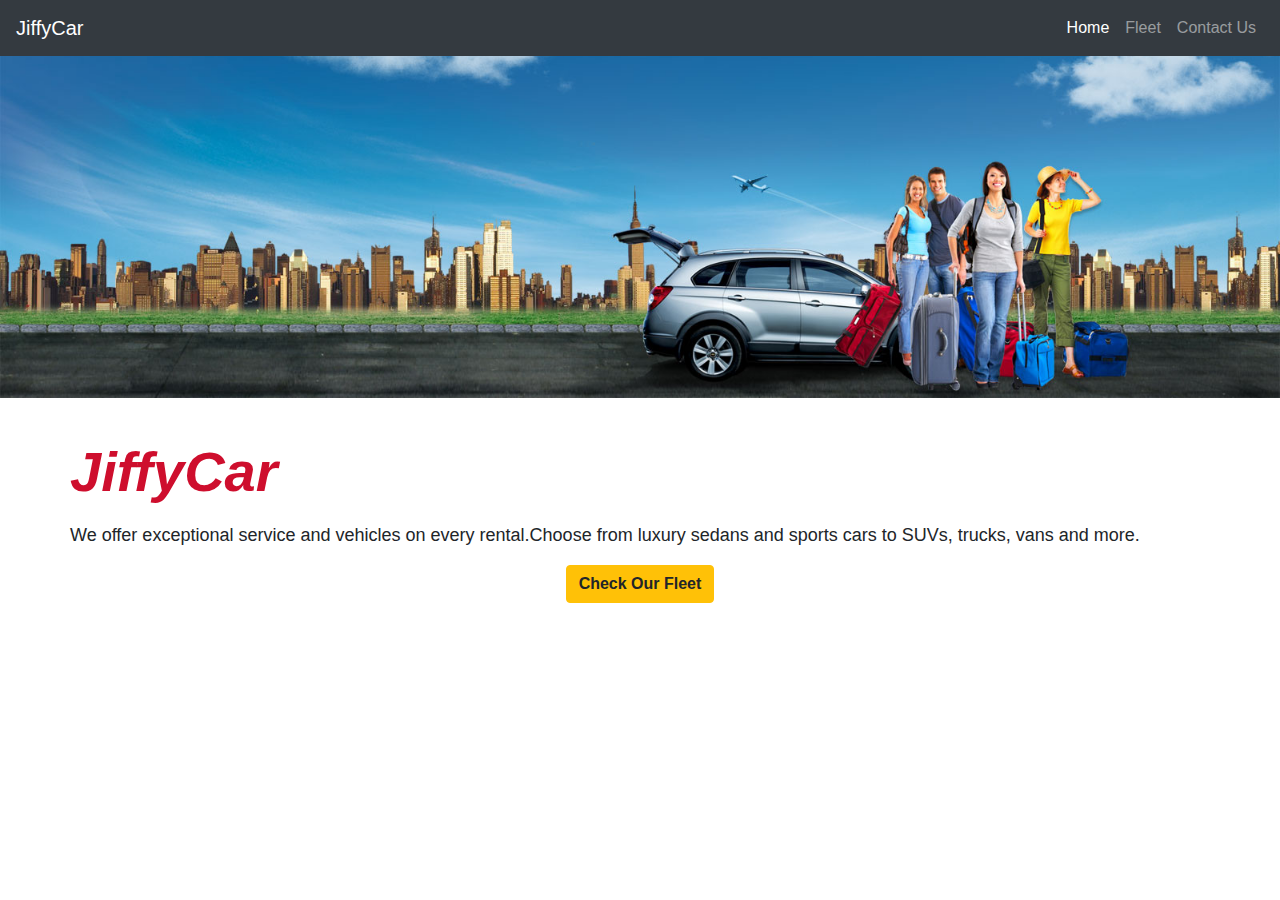
<file: index.html>
<!DOCTYPE html>
<html lang="en">

<head>
    <meta charset="UTF-8">
    <meta name="viewport" content="width=device-width, initial-scale=1.0">
    <!-- Google font stylesheet-->
    <link href="https://fonts.googleapis.com/css?family=Open+Sans&display=swap" rel="stylesheet">
    <!-- Custom stylesheet-->
    <link rel="stylesheet" href="./assets/styles/style.css">
    <!--Font awesome stylesheet-->
    <link rel="stylesheet" href="https://cdnjs.cloudflare.com/ajax/libs/font-awesome/4.7.0/css/font-awesome.min.css">
    <!--Bootstrap stylesheet-->
    <link rel="stylesheet" href="https://stackpath.bootstrapcdn.com/bootstrap/4.4.1/css/bootstrap.min.css"
        integrity="sha384-Vkoo8x4CGsO3+Hhxv8T/Q5PaXtkKtu6ug5TOeNV6gBiFeWPGFN9MuhOf23Q9Ifjh" crossorigin="anonymous">
    <title>JiffyCar</title>
</head>

<body>
    <div class="container">
        <!--Navbar-->
        <nav class="navbar navbar-expand-lg fixed-top navbar-dark bg-dark">
            <a class="navbar-brand" href="/">JiffyCar</a>
            <button class="navbar-toggler" type="button" data-toggle="collapse" data-target="#toggler"
                aria-controls="toggler" aria-expanded="false" aria-label="Toggle navigation">
                <span class="navbar-toggler-icon"></span>
            </button>

            <div class="collapse navbar-collapse" id="toggler">
                <ul class="navbar-nav ml-auto mt-2 mt-lg-0">
                    <li class="nav-item active">
                        <a class="nav-link" href="./index.html">Home <span class="sr-only">(current)</span></a>
                    </li>
                    <li class="nav-item">
                        <a class="nav-link" href="./fleet.html">Fleet</a>
                    </li>
                    <li class="nav-item">
                        <a class="nav-link" href="./contact.html">Contact Us</a>
                    </li>
                </ul>
            </div>
        </nav>
    </div>
    <div>
        <img src="assets/images/carrental.jpg" class="img-responsive" alt="responsive image" style="width: 100%;"/>
    </div>
    <div class="container">
        <div class="row header-row">
            <h1 class="display-4" id="header-text">JiffyCar</h1>
        </div>
        <div class="row text-center mt-2" style="font-size: large;">
            <p>We offer exceptional service and vehicles on every rental.</p>
            <p>Choose from luxury sedans and sports cars to SUVs, trucks, vans and more.</p>
            
        </div>
        <div class="row">
            <button type="button" id="btnCheckFleet" class="btn btn-warning"><strong>Check Our Fleet</strong></button>
        </div>
    </div>
    <!-- Javascript files required for Bootstrap plugins -->
    <script src="https://code.jquery.com/jquery-3.4.1.slim.min.js"
        integrity="sha384-J6qa4849blE2+poT4WnyKhv5vZF5SrPo0iEjwBvKU7imGFAV0wwj1yYfoRSJoZ+n"
        crossorigin="anonymous"></script>
    <script src="https://cdn.jsdelivr.net/npm/popper.js@1.16.0/dist/umd/popper.min.js"
        integrity="sha384-Q6E9RHvbIyZFJoft+2mJbHaEWldlvI9IOYy5n3zV9zzTtmI3UksdQRVvoxMfooAo"
        crossorigin="anonymous"></script>
    <script src="https://stackpath.bootstrapcdn.com/bootstrap/4.4.1/js/bootstrap.min.js"
        integrity="sha384-wfSDF2E50Y2D1uUdj0O3uMBJnjuUD4Ih7YwaYd1iqfktj0Uod8GCExl3Og8ifwB6"
        crossorigin="anonymous"></script>
    <!--include custom Javascript file-->
    <script src="./assets/js/script.js" type="text/javascript"></script>

</body>
</html>
</file>
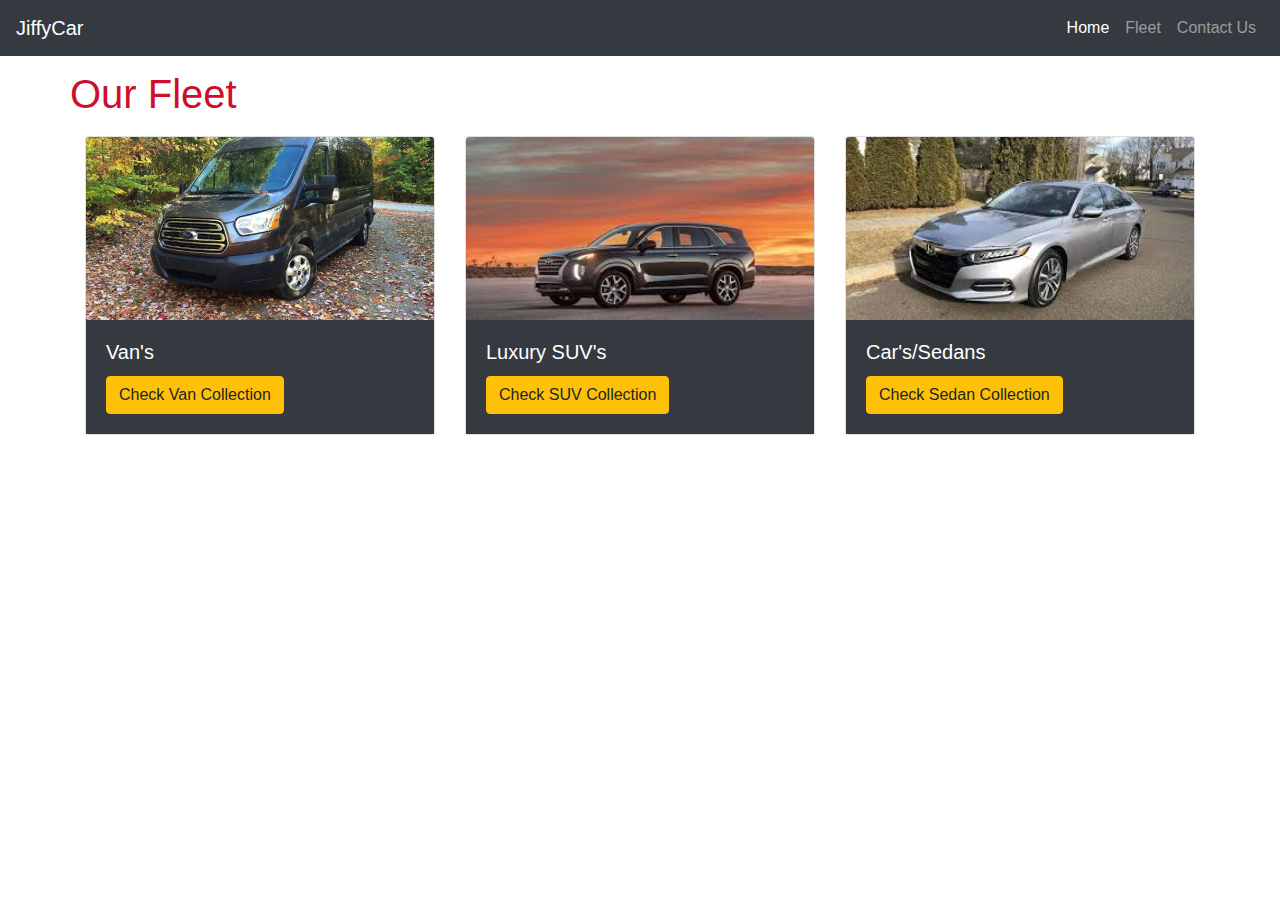
<file: fleet.html>
<!DOCTYPE html>
<html lang="en">

<head>
    <meta charset="UTF-8">
    <meta name="viewport" content="width=device-width, initial-scale=1.0">
    <!-- Google font stylesheet-->
    <link href="https://fonts.googleapis.com/css?family=Open+Sans&display=swap" rel="stylesheet">
    <!-- Custom stylesheet-->
    <link rel="stylesheet" href="./assets/styles/style.css">
    <!--Font awesome stylesheet-->
    <link rel="stylesheet" href="https://cdnjs.cloudflare.com/ajax/libs/font-awesome/4.7.0/css/font-awesome.min.css">
    <!--Bootstrap stylesheet-->
    <link rel="stylesheet" href="https://stackpath.bootstrapcdn.com/bootstrap/4.4.1/css/bootstrap.min.css"
        integrity="sha384-Vkoo8x4CGsO3+Hhxv8T/Q5PaXtkKtu6ug5TOeNV6gBiFeWPGFN9MuhOf23Q9Ifjh" crossorigin="anonymous">
    <title>JiffyCar</title>
</head>

<body>
    <!--Navbar-->
    <nav class="navbar navbar-expand-lg fixed-top navbar-dark bg-dark">
        <a class="navbar-brand" href="/">JiffyCar</a>
        <button class="navbar-toggler" type="button" data-toggle="collapse" data-target="#toggler"
            aria-controls="toggler" aria-expanded="false" aria-label="Toggle navigation">
            <span class="navbar-toggler-icon"></span>
        </button>

        <div class="collapse navbar-collapse" id="toggler">
            <ul class="navbar-nav ml-auto mt-2 mt-lg-0">
                <li class="nav-item active">
                    <a class="nav-link" href="./index.html">Home <span class="sr-only">(current)</span></a>
                </li>
                <li class="nav-item">
                    <a class="nav-link" href="./fleet.html">Fleet</a>
                </li>
                <li class="nav-item">
                    <a class="nav-link" href="./contact.html">Contact Us</a>
                </li>
            </ul>
        </div>
    </nav>
    <div class="container">
        <div class="row ">
            <h1 id="fleet">Our Fleet</h1>
        </div>
        <div class="row" id="vehicleCardRow">
            <div class="card-deck">
                <div class="card">
                  <img src="./assets/images/minivan.jpg" class="card-img-top" alt="van">
                  <div class="card-body bg-dark">
                    <h5 class="card-title text-white">Van's</h5>
                    <button class="btn btn-warning" id="btn-van">Check Van Collection</button>
                  </div>
                </div>
                <div class="card">
                  <img src="./assets/images/suv.jpg" class="card-img-top" alt="...">
                  <div class="card-body bg-dark">
                    <h5 class="card-title text-white">Luxury SUV's</h5>
                    <button class="btn btn-warning" id="btn-suv">Check SUV Collection</button>
                  </div>
                </div>
                <div class="card">
                  <img src="./assets/images/sedan.jpg" class="card-img-top" alt="...">
                  <div class="card-body bg-dark">
                    <h5 class="card-title text-white">Car's/Sedans</h5>
                    <button class="btn btn-warning" id="btn-sedan">Check Sedan Collection</button>
                  </div>
                </div>
              </div>
        </div>
    </div>
    <!-- Javascript files required for Bootstrap plugins -->
    <script src="https://code.jquery.com/jquery-3.4.1.slim.min.js"
        integrity="sha384-J6qa4849blE2+poT4WnyKhv5vZF5SrPo0iEjwBvKU7imGFAV0wwj1yYfoRSJoZ+n"
        crossorigin="anonymous"></script>
    <script src="https://cdn.jsdelivr.net/npm/popper.js@1.16.0/dist/umd/popper.min.js"
        integrity="sha384-Q6E9RHvbIyZFJoft+2mJbHaEWldlvI9IOYy5n3zV9zzTtmI3UksdQRVvoxMfooAo"
        crossorigin="anonymous"></script>
    <script src="https://stackpath.bootstrapcdn.com/bootstrap/4.4.1/js/bootstrap.min.js"
        integrity="sha384-wfSDF2E50Y2D1uUdj0O3uMBJnjuUD4Ih7YwaYd1iqfktj0Uod8GCExl3Og8ifwB6"
        crossorigin="anonymous"></script>
    <!--include custom Javascript file-->
    <script src="./assets/js/script.js" type="text/javascript"></script>

</body>

</html>
</file>
<file: assets/styles/style.css>
html,body{
    font-family: 'Open Sans';
    color: #2D2A26;
    height: 100%;
}
.header-row{
    margin-top: 40px;
}
.fleetrow{
    margin-top: 90px;
}
#plus{
    margin-top: 20px;
    margin-bottom: 5px;
    float: right;
}
#header-text{
    float: left;
    color: #CE0E2D;
    font-style: italic;
    font-weight: bolder;
}
#contact,#fleet{
    margin-top: 70px;
    color: #CE0E2D;
    float: left;
}
#collectionHeader{
    margin-top: 10px;
    color: #CE0E2D;
    float: left;
}
#fleet{
    color: #CE0E2D;
    float: left;
}
#btnCheckFleet{
    margin-left: auto;
    margin-right: auto;
    margin-bottom: 60px;
}
#vehicleCardRow{
    margin-top:10px;
    margin-left:auto;
    margin-right: auto;
    margin-bottom:10px;
}
.contactForm{
    margin-top: 10px;
    margin-left: auto;
    margin-right: auto;
    margin-bottom: 20px;
    padding: 20px;
    border: 1px solid black;
    border-radius: 10px;
}
#submit{
    margin-top: 10px;
    margin-bottom: 10px;
    background-color: #CE0E2D;
    font-weight: bold;
}
</file>
